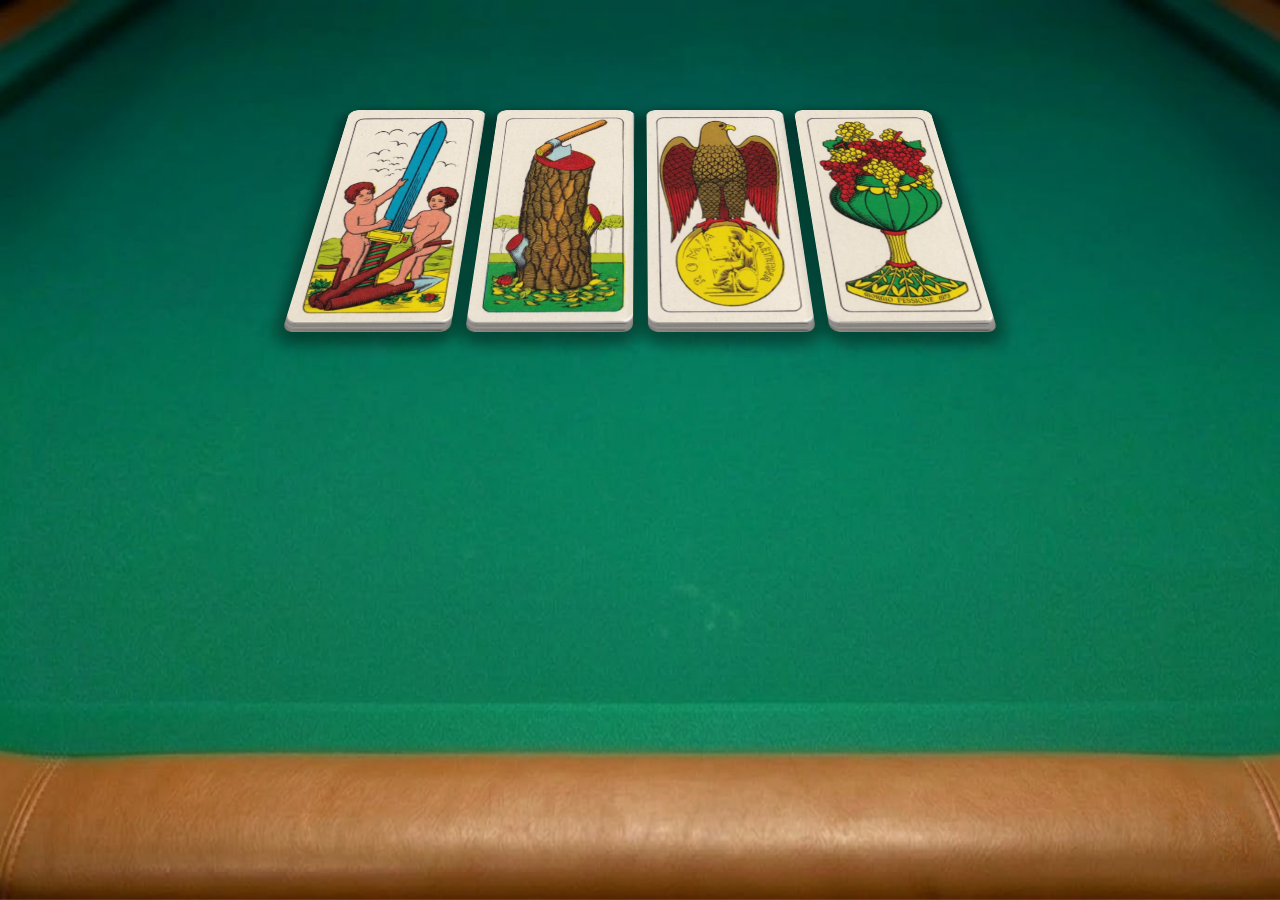
<file: index.html>
<!DOCTYPE html>
<html lang="pt-br">
<head>
    <meta charset="UTF-8">
    <meta name="viewport" content="width=device-width, initial-scale=1.0">
    <link rel="stylesheet" href="https://cdnjs.cloudflare.com/ajax/libs/font-awesome/6.7.2/css/all.min.css" integrity="sha512-Evv84Mr4kqVGRNSgIGL/F/aIDqQb7xQ2vcrdIwxfjThSH8CSR7PBEakCr51Ck+w+/U6swU2Im1vVX0SVk9ABhg==" crossorigin="anonymous" referrerpolicy="no-referrer" />
    <link rel="stylesheet" href="css/deckChooserStyle.css">
    <title>deckChooser</title>
</head>
<body>
    <div id="container">
        <img src="img/tableDecks.png" alt="" id="tableImg">

        <div id="table">
            <div class="gridTable" id="deckChooser">
                <a href="calculator.html" id="btnSwordsDeck" class="btnDeckChooser">
                    <img src="img/decks/swords.png" class="deckImg">
                </a>

                <a href="calculator.html" id="btnClubsDeck" class="btnDeckChooser">
                    <img src="img/decks/clubs.png" class="deckImg">
                </a>

                <a href="calculator.html" id="btnCoinsDeck" class="btnDeckChooser">
                    <img src="img/decks/coins.png" class="deckImg">
                </a>

                <a href="calculator.html" id="btnCupsDeck" class="btnDeckChooser">
                    <img src="img/decks/cups.png" class="deckImg">
                </a>
            </div>
        </div>
    </div>
    
    <script src="./js/app.js"></script>
</body>
</html>
</file>
<file: css/deckChooserStyle.css>
* {
    padding: 0;
    margin: 0;
}

button {
    background: none;
    border: none;
    padding: 0;
    margin: 0;
    cursor: pointer;
}

#container {
    display: flex;
    flex-direction: column;
    align-items: center;
}

/* Table styles */
#tableImg {
    position: fixed;
    width: 100vw;
    height: 100vh;
    z-index: -1;
}

#table {
    justify-items: center;
    perspective: 1000px;
}

.gridTable {
    display: flex;
    transform: rotateX(45deg); 
    transform-origin: bottom center; 
    transform-style: preserve-3d;
    gap: 2%;
}

.deckImg {
    width: 100%;
    height: 100%;
}

.btnDeckChooser {
    width: 14vw;
    box-shadow: 0 8px 16px 8px rgba(0, 0, 0, 0.4);
    border-radius: 16px;
    cursor: pointer;
    position: relative;

    /*Animation*/
    will-change: transform, box-shadow;
    transition: transform 200ms ease, box-shadow 200ms ease;
}

.btnDeckChooser:hover {
    box-shadow: 0 8px 24px 12px rgba(0, 0, 0, 0.6);
    transform: translateZ(1vw);
    z-index: 1;
}
</file>
<file: css/calculatorTrucoStyle.css>
@import url('https://fonts.googleapis.com/css2?family=Dokdo&display=swap');

* {
    padding: 0;
    margin: 0;
}

button {
    background: none;
    border: none;
    padding: 0;
    margin: 0;
}

#container {
    display: flex;
    flex-direction: column;
    align-items: center;
}

#tableImg {
    position: fixed;
    width: 100vw;
    height: 100vh;
    z-index: -1;
}

#table {
    justify-items: center;
    perspective: 1000px;
}

.gridTable {
    display: flex;

    /*Perspective*/
    transform: rotateX(45deg); 
    transform-origin: bottom center; 
    transform-style: preserve-3d;

    gap: 1%;
    
    /*For visualizing the CSS
    background-color: aliceblue;
    border: 3px solid black;*/
}

.cardTable, .operatorTable {
    width: 11%;
    height: 100%;

    /*For visualizing the CSS
    background-color: tomato;*/
}

.operatorTable {
    cursor: pointer;

    /*For visualizing the CSS
    background-color: yellow;*/
}

.resultTable, .cardHand, .BoxAndBack {
    /*Animation*/
    will-change: transform, box-shadow;
    transition: transform 200ms ease, box-shadow 200ms ease;
}

.resultTable {
    width: 12.5%;
    height: 100%;

    /*For visualizing the CSS
    background-color: tomato;*/
}

.cardHand {
    width: 7.5vw;
    height: 28vh;
    box-shadow: 0 8px 16px 8px rgba(0, 0, 0, 0.4);
    border-radius: 16px;
    cursor: pointer;
    position: relative;

    /*For visualizing the CSS
    background-color: tomato;*/
}

.resultTable:hover, .cardHand:hover, .BoxAndBack:hover {
    transform: translateY(-16px);
    z-index: 1;
}

.cardHand:hover, .BoxAndBack:hover {
    box-shadow: 0 8px 24px 12px rgba(0, 0, 0, 0.6);
}

.resultTable::after, .cardHand::after {
    position: absolute;
    font-family: "Dokdo", system-ui;
    font-size: 96px;
    color: #EBE3CF;
    transform: translateX(-50%);
    top: -96px;
    left: 50%;

    /*Border*/
    -webkit-text-stroke-width: 2px;
    -webkit-text-stroke-color: black;

    visibility: hidden;
}

.resultTable::after {
    content: var(--numero-imagem);
}

.cardHand::after {
    content: attr(id);
}

.resultTable:hover::after, .cardHand:hover::after {
    visibility: visible;
}


#multiplication {
    width: 57vw;
    height: 10.5vh;
    margin-top: -1vw;
}

#division {
    width: 63vw;
    height: 12vh;
    margin-top: -1.8vw;
}

#summation {
    width: 70vw;
    height: 14.5vh;
    margin-top: -2vw;
}

#subtraction {
    width: 78vw;
    height: 15.5vh;
    margin-top: -1.5vw;
}

#result {
    width: 96vw;
    height: 24vh;
    margin-top: -1.5vw;
}

#hand {
    position: fixed;
    display: inline-flex;
    gap: 10px;
    margin-top: 35vw;

    /*For visualizing the CSS
    background-color: aliceblue;
    border: 3px solid black;*/
}

.cardHandImg, .BoxAndBackImg {
    width: 100%;
    height: 100%;
}

#actions {
    position: absolute;

    width: 80vw;

    margin-top: 48px;
    
    /*Perspective*/
    transform: rotateX(45deg); 
    transform-origin: bottom center; 
    transform-style: preserve-3d;
}

.BoxAndBack {
    position: absolute;
    width: 8.5vw;
    height: 23vh;
    cursor: pointer;

    box-shadow: 0 8px 24px 12px rgba(0, 0, 0, 0.4);
}

#cardBox {
    border-top-right-radius: 36px;
    border-bottom-left-radius: 36px;
    border-bottom-right-radius: 8px;
}

#cardBack {
    margin-left: 90%;
    border-top-left-radius: 48px;
    border-bottom-left-radius: 16px;
    border-bottom-right-radius: 48px;
}
</file>
